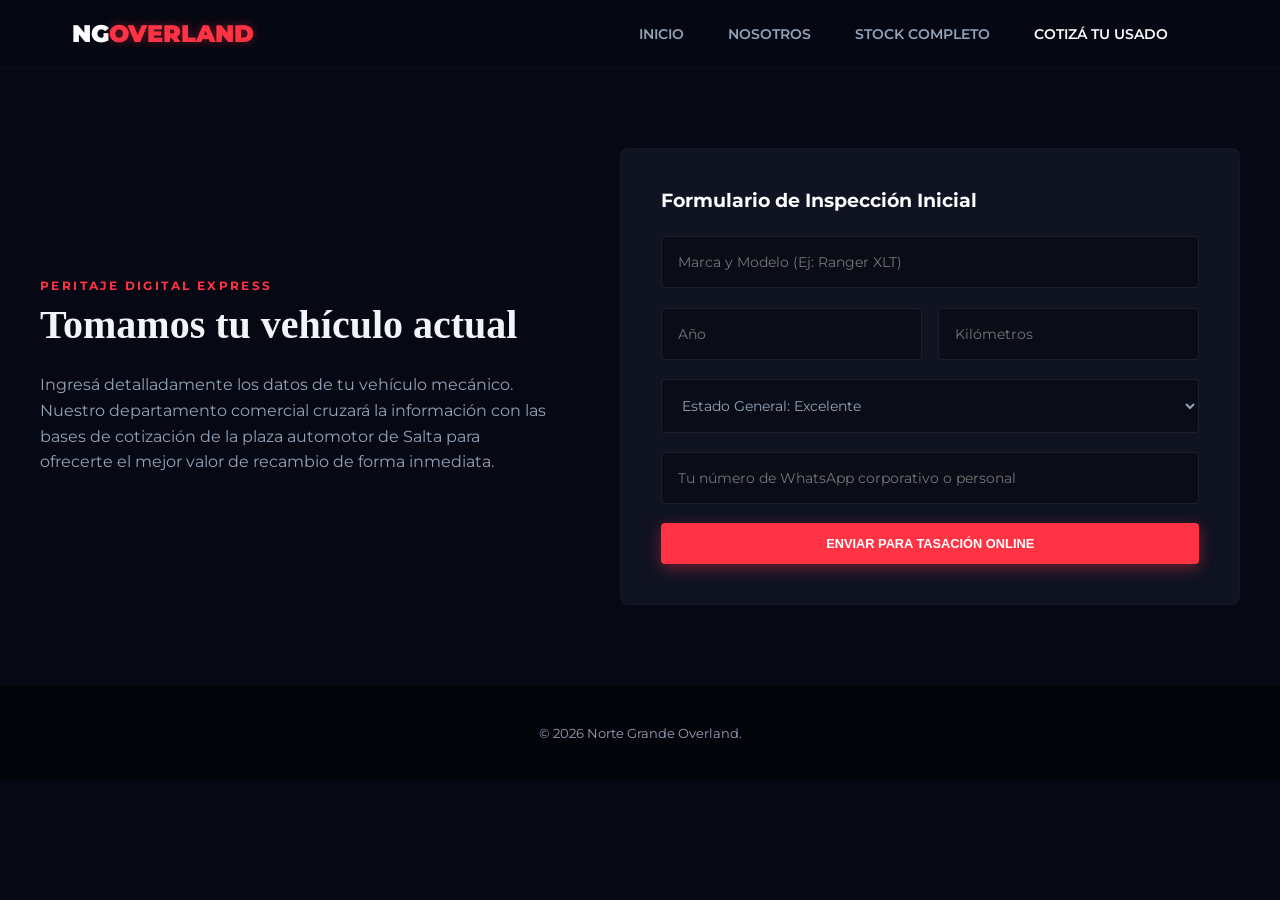
<file: cotizar.html>
<!DOCTYPE html>
<html lang="es">
<head>
    <meta charset="UTF-8">
    <meta name="viewport" content="width=device-width, initial-scale=1.0">
    <title>Cotizá tu Usado | Peritaje Digital NG Overland</title>
    <link href="https://fonts.googleapis.com/css2?family=Montserrat:wght@400;600;700&display=swap" rel="stylesheet">
    <link rel="stylesheet" href="styles.css">
</head>
<body>

    <header class="navbar">
        <div class="nav-container">
            <a href="index.html" class="logo">NG<span>Overland</span></a>
            <nav class="menu">
                <a href="index.html">Inicio</a>
                <a href="nosotros.html">Nosotros</a>
                <a href="catalogo.html">Stock Completo</a>
                <a href="cotizar.html" class="active">Cotizá tu Usado</a>
            </nav>
        </div>
    </header>

    <main class="container section-padding">
        <div class="grid-contacto" style="grid-template-columns: 1fr 1.2fr;">
            <div>
                <span class="sub-title">Peritaje Digital Express</span>
                <h2 class="section-title" style="margin-bottom: 1.5rem;">Tomamos tu vehículo actual</h2>
                <p style="color: var(--text-muted); line-height: 1.6;">Ingresá detalladamente los datos de tu vehículo mecánico. Nuestro departamento comercial cruzará la información con las bases de cotización de la plaza automotor de Salta para ofrecerte el mejor valor de recambio de forma inmediata.</p>
            </div>
            
            <form class="form-contacto" onsubmit="event.preventDefault(); alert('¡Formulario recibido! Un evaluador de stock se comunicará por WhatsApp.');">
                <h3 style="margin-bottom:1.5rem; color:#fff;">Formulario de Inspección Inicial</h3>
                <input type="text" placeholder="Marca y Modelo (Ej: Ranger XLT)" required class="input-field">
                <div style="display:flex; gap:1rem;">
                    <input type="number" placeholder="Año" required class="input-field">
                    <input type="number" placeholder="Kilómetros" required class="input-field">
                </div>
                <select class="input-field" style="background-color: rgba(0,0,0,0.3); color: var(--text-muted);">
                    <option>Estado General: Excelente</option>
                    <option>Estado General: Bueno (Detalles lógicos de uso)</option>
                    <option>Estado General: Regular</option>
                </select>
                <input type="tel" placeholder="Tu número de WhatsApp corporativo o personal" required class="input-field">
                <button type="submit" class="btn btn-accent" style="width: 100%;">Enviar para Tasación Online</button>
            </form>
        </div>
    </main>

    <footer class="footer"><div class="container"><p>&copy; 2026 Norte Grande Overland.</p></div></footer>
</body>
</html>
</file>
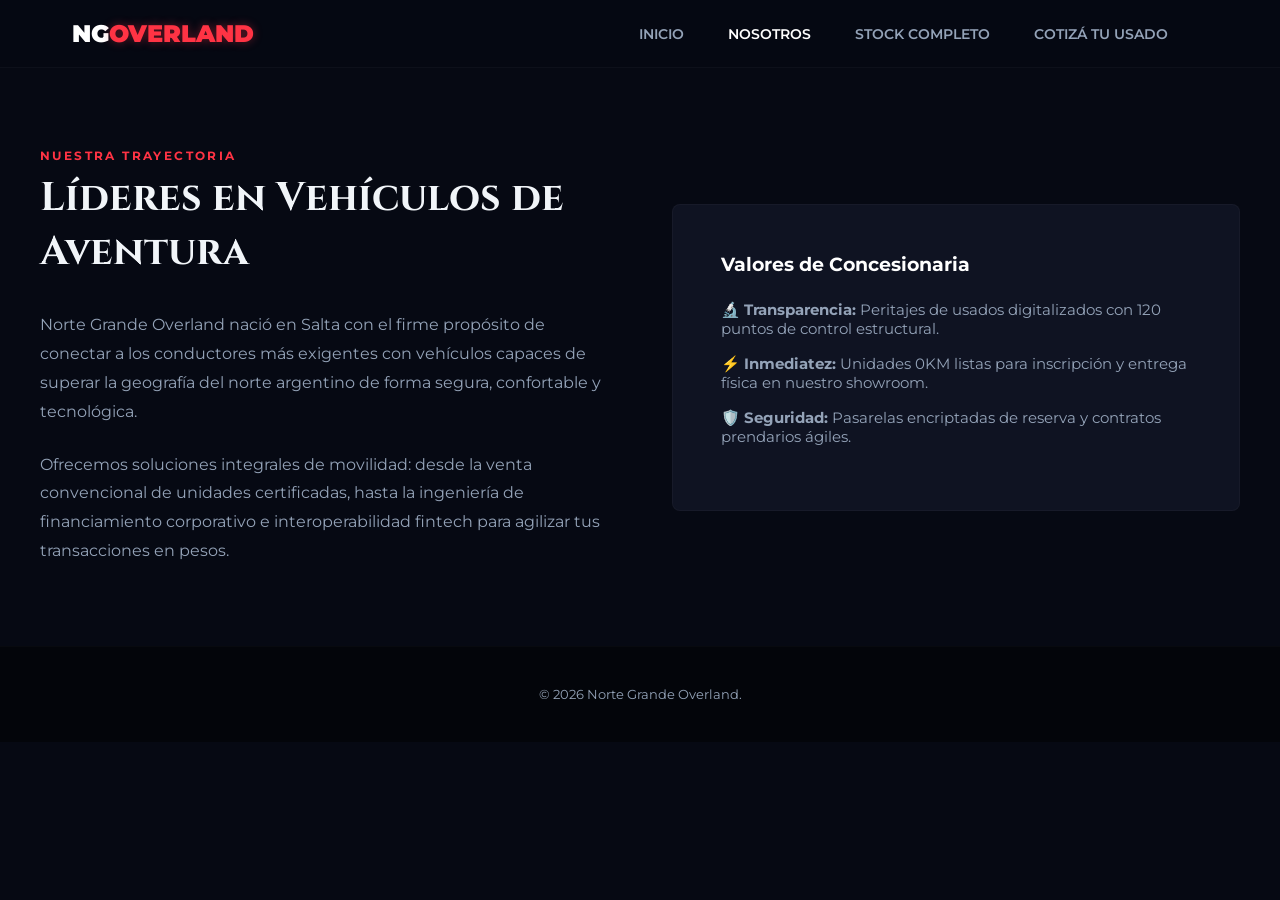
<file: nosotros.html>
<!DOCTYPE html>
<html lang="es">
<head>
    <meta charset="UTF-8">
    <meta name="viewport" content="width=device-width, initial-scale=1.0">
    <title>Nosotros | Norte Grande Overland</title>
    <link href="https://fonts.googleapis.com/css2?family=Cinzel:wght@700&family=Montserrat:wght@400;600;700&display=swap" rel="stylesheet">
    <link rel="stylesheet" href="styles.css">
</head>
<body>

    <header class="navbar">
        <div class="nav-container">
            <a href="index.html" class="logo">NG<span>Overland</span></a>
            <nav class="menu">
                <a href="index.html">Inicio</a>
                <a href="nosotros.html" class="active">Nosotros</a>
                <a href="catalogo.html">Stock Completo</a>
                <a href="cotizar.html">Cotizá tu Usado</a>
            </nav>
        </div>
    </header>

    <main class="container section-padding">
        <div class="grid-contacto" style="grid-template-columns: 1fr 1fr; gap: 4rem;">
            <div>
                <span class="sub-title">Nuestra Trayectoria</span>
                <h2 class="section-title" style="margin-bottom: 2rem;">Líderes en Vehículos de Aventura</h2>
                <p style="color: var(--text-muted); line-height: 1.8; margin-bottom: 1.5rem;">Norte Grande Overland nació en Salta con el firme propósito de conectar a los conductores más exigentes con vehículos capaces de superar la geografía del norte argentino de forma segura, confortable y tecnológica.</p>
                <p style="color: var(--text-muted); line-height: 1.8;">Ofrecemos soluciones integrales de movilidad: desde la venta convencional de unidades certificadas, hasta la ingeniería de financiamiento corporativo e interoperabilidad fintech para agilizar tus transacciones en pesos.</p>
            </div>
            <div style="background: var(--bg-surface); border-radius: 8px; padding: 3rem; border: 1px solid rgba(255,255,255,0.03);">
                <h3 style="margin-bottom: 1.5rem; color: #fff;">Valores de Concesionaria</h3>
                <ul style="list-style: none; color: var(--text-muted); font-size: 0.95rem;">
                    <li style="margin-bottom: 1rem;">🔬 <strong>Transparencia:</strong> Peritajes de usados digitalizados con 120 puntos de control estructural.</li>
                    <li style="margin-bottom: 1rem;">⚡ <strong>Inmediatez:</strong> Unidades 0KM listas para inscripción y entrega física en nuestro showroom.</li>
                    <li style="margin-bottom: 1rem;">🛡️ <strong>Seguridad:</strong> Pasarelas encriptadas de reserva y contratos prendarios ágiles.</li>
                </ul>
            </div>
        </div>
    </main>

    <footer class="footer"><div class="container"><p>&copy; 2026 Norte Grande Overland.</p></div></footer>
</body>
</html>
</file>
<file: styles.css>
:root {
    --bg-main: #060913;        
    --bg-surface: #0f1322;     
    --accent: #ff3344;         
    --accent-glow: rgba(255, 51, 68, 0.4);
    --text-main: #f1f5f9;
    --text-muted: #94a3b8;
    --font-luxury: 'Cinzel', serif;
    --font-sans: 'Montserrat', sans-serif;
    --transition: all 0.4s cubic-bezier(0.16, 1, 0.3, 1);
}

* { box-sizing: border-box; margin: 0; padding: 0; scroll-behavior: smooth; }
body { background-color: var(--bg-main); color: var(--text-main); font-family: var(--font-sans); }
.container { max-width: 1200px; margin: 0 auto; padding: 0 2rem; }
.flex-between { display: flex; justify-content: space-between; align-items: center; }
.section-padding { padding: 5rem 0; }

/* BARRAS Y NAVBAR */
.top-bar { background-color: #000; color: var(--text-muted); font-size: 0.75rem; padding: 0.6rem 0; font-weight: 600; text-align: center; border-bottom: 1px solid rgba(255,255,255,0.02); }
.navbar { background-color: rgba(6, 9, 19, 0.85); backdrop-filter: blur(15px); -webkit-backdrop-filter: blur(15px); padding: 1.2rem 0; position: sticky; top: 0; z-index: 100; border-bottom: 1px solid rgba(255,255,255,0.03); }
.nav-container { display: flex; justify-content: space-between; align-items: center; max-width: 1200px; margin: 0 auto; padding: 0 2rem; }
.logo { color: white; text-decoration: none; font-size: 1.5rem; font-weight: 900; font-family: var(--font-sans); text-transform: uppercase; }
.logo span { color: var(--accent); text-shadow: 0 0 10px var(--accent-glow); }
.menu a { color: var(--text-muted); text-decoration: none; margin-right: 2.5rem; font-size: 0.85rem; font-weight: 600; text-transform: uppercase; transition: var(--transition); }
.menu a:hover, .menu a.active { color: white; }

/* BOTONES */
.btn { display: inline-block; padding: 0.8rem 1.8rem; border-radius: 4px; text-decoration: none; font-weight: 700; font-size: 0.8rem; text-transform: uppercase; cursor: pointer; transition: var(--transition); border: none; }
.btn-accent { background-color: var(--accent); color: white; box-shadow: 0 4px 15px var(--accent-glow); }
.btn-accent:hover { transform: translateY(-3px); box-shadow: 0 8px 25px var(--accent-glow); }
.btn-outline-light { background: transparent; border: 1px solid rgba(255,255,255,0.2); color: white; }
.btn-outline-light:hover { background: white; color: black; }
.btn-block { width: 100%; display: block; text-align: center; }

/* PORTADA */
.hero-autos { 
    background: linear-gradient(rgba(6, 9, 19, 0.5), var(--bg-main)), url('https://images.unsplash.com/photo-1533473359331-0135ef1b58bf?auto=format&fit=crop&w=1920&q=80') no-repeat center center/cover;
    height: 70vh; display: flex; justify-content: center; align-items: center; text-align: center;
}
.hero-content { max-width: 900px; padding: 0 1rem; }
.badge-premium { background: rgba(255, 51, 68, 0.1); border: 1px solid var(--accent); color: #fca5a5; padding: 0.4rem 1.2rem; border-radius: 50px; font-weight: 700; font-size: 0.7rem; text-transform: uppercase; display: inline-block; margin-bottom: 1.5rem; }
.hero-autos h1 { font-family: var(--font-luxury); font-size: 3.8rem; font-weight: 700; line-height: 1.1; margin-bottom: 1.5rem; }
.text-gradient { background: linear-gradient(to right, #ffffff, #94a3b8); -webkit-background-clip: text; -webkit-text-fill-color: transparent; }
.hero-autos p { color: var(--text-muted); font-size: 1.1rem; max-width: 650px; margin: 0 auto 2.5rem; line-height: 1.6; }
.hero-buttons { display: flex; gap: 1rem; justify-content: center; }

/* SECCIONES TEXTOS Y CARTAS */
.section-header { text-align: center; margin-bottom: 4rem; }
.sub-title { color: var(--accent); text-transform: uppercase; font-weight: 700; font-size: 0.75rem; letter-spacing: 0.2em; display: block; margin-bottom: 0.5rem; }
.section-title { font-family: var(--font-luxury); font-size: 2.5rem; font-weight: 700; }
.grid-autos { display: grid; grid-template-columns: repeat(auto-fit, minmax(450px, 1fr)); gap: 4rem; }
.card-auto { background-color: var(--bg-surface); border-radius: 8px; overflow: hidden; border: 1px solid rgba(255,255,255,0.02); position: relative; display: flex; flex-direction: column; transition: var(--transition); }
.card-auto:hover { transform: translateY(-5px); border-color: rgba(255, 51, 68, 0.2); }
.img-zoom-container { width: 100%; height: 280px; overflow: hidden; }
.auto-img { width: 100%; height: 100%; object-fit: cover; transition: var(--transition); }
.card-auto:hover .auto-img { transform: scale(1.03); }

.tag-status { position: absolute; top: 1.2rem; left: 1.2rem; padding: 0.4rem 0.9rem; border-radius: 4px; color: white; font-size: 0.65rem; font-weight: 700; text-transform: uppercase; z-index: 10; }
.entrega-inmediata { background-color: var(--accent); }
.usado-certificado { background-color: #3b82f6; }

.card-auto-body { padding: 2.5rem; flex: 1; display: flex; flex-direction: column; }
.categoria { color: var(--accent); font-weight: 700; font-size: 0.7rem; text-transform: uppercase; margin-bottom: 0.4rem; display: block; }
.card-auto-body h3 { font-size: 1.4rem; margin-bottom: 0.5rem; color: #fff; }
.precio-auto { font-size: 1.8rem; font-weight: 900; color: white; margin-bottom: 1rem; }
.moneda-ref { font-size: 0.9rem; color: var(--text-muted); font-weight: 400; }
.descripcion-corta { font-size: 0.9rem; color: var(--text-muted); margin-bottom: 2rem; line-height: 1.6; flex: 1; }
.btn-ver-mas { background: rgba(255,255,255,0.02); color: white; text-align: center; text-decoration: none; padding: 1rem; border-radius: 4px; font-weight: 700; font-size: 0.8rem; text-transform: uppercase; border: 1px solid rgba(255,255,255,0.05); transition: var(--transition); }
.btn-ver-mas:hover { background: var(--accent); border-color: var(--accent); }

/* FILTROS */
.filter-wrapper { background: var(--bg-surface); padding: 1.5rem; border-radius: 6px; border: 1px solid rgba(255,255,255,0.03); }
.filter-box { display: flex; gap: 2rem; align-items: flex-end; flex-wrap: wrap; }
.filter-group { display: flex; flex-direction: column; gap: 0.5rem; flex: 1; min-width: 200px; }
.filter-group label { font-size: 0.75rem; text-transform: uppercase; color: var(--text-muted); font-weight: 700; }

/* DETALLES */
.detalle-auto-container { display: grid; grid-template-columns: 1.2fr 1fr; gap: 4rem; }
.visor-principal { width: 100%; height: 400px; border-radius: 8px; overflow: hidden; border: 1px solid rgba(255,255,255,0.04); }
.visor-principal img { width: 100%; height: 100%; object-fit: cover; }
.badge-modelo { background: var(--accent); padding: 0.4rem 1rem; border-radius: 4px; font-size: 0.65rem; font-weight: 700; display: inline-block; margin-bottom: 0.8rem; }
.info-bloque h1 { font-family: var(--font-luxury); font-size: 2.3rem; margin-bottom: 0.5rem; }
.precio-tag { font-size: 2.4rem; font-weight: 900; color: var(--accent); margin-bottom: 1.5rem; }
.especificaciones-tecnicas h3, .box-credito h4 { font-size: 0.95rem; text-transform: uppercase; margin-bottom: 1rem; color: white; border-bottom: 1px solid rgba(255,255,255,0.06); padding-bottom: 0.5rem; }
.especificaciones-tecnicas li { font-size: 0.9rem; margin-bottom: 0.8rem; color: #cbd5e1; list-style: none; }
.especificaciones-tecnicas li strong { color: white; width: 120px; display: inline-block; }

.box-credito { background: var(--bg-surface); padding: 2rem; border-radius: 6px; border: 1px solid rgba(255,255,255,0.04); margin-top: 2rem; }
.box-credito p { font-size: 0.8rem; color: var(--text-muted); margin-bottom: 1.2rem; }
.calculadora-inputs { display: flex; gap: 1rem; margin-bottom: 1.2rem; }
.btn-plan { flex: 1; background: var(--accent); color: white; border: none; padding: 0.8rem; border-radius: 4px; font-weight: 700; font-size: 0.75rem; cursor: pointer; }
.resultado-cuotas { background: rgba(0,0,0,0.3); padding: 1rem; border-radius: 4px; border-left: 3px solid var(--accent); font-size: 0.85rem; line-height: 1.6; }

/* GATEWAY FINTECH */
.fintech-gateway-box { background: #0b0f19; border: 1px solid rgba(255, 51, 68, 0.2); border-radius: 8px; padding: 2rem; margin-top: 2.5rem; }
.gateway-header h4 { font-size: 1rem; color: white; }
.gateway-header p { font-size: 0.9rem; color: var(--text-muted); }
.input-field-sm { width: 100%; background: rgba(0,0,0,0.4); border: 1px solid rgba(255,255,255,0.1); padding: 0.75rem 1rem; border-radius: 4px; color: white; font-family: var(--font-sans); margin-bottom: 0.8rem; font-size: 0.85rem; }

/* FORMS */
.grid-contacto { display: grid; grid-template-columns: 1fr 1.2fr; gap: 4rem; align-items: center; }
.form-contacto { background: var(--bg-surface); padding: 2.5rem; border-radius: 8px; border: 1px solid rgba(255,255,255,0.02); }
.input-field { width: 100%; background: rgba(0,0,0,0.3); border: 1px solid rgba(255,255,255,0.08); padding: 1rem; border-radius: 4px; color: white; font-family: var(--font-sans); margin-bottom: 1.2rem; font-size: 0.9rem; }

.footer { background: #03050a; padding: 2.5rem 0; border-top: 1px solid rgba(255,255,255,0.02); font-size: 0.8rem; color: var(--text-muted); text-align: center; }

/* CHATBOT UI */
.chatbot-wrapper { position: fixed; bottom: 2rem; right: 2rem; z-index: 1000; font-family: var(--font-sans); }
.chatbot-btn { background: var(--accent); width: 60px; height: 60px; border-radius: 50%; display: flex; justify-content: center; align-items: center; cursor: pointer; box-shadow: 0 8px 25px var(--accent-glow); transition: var(--transition); }
.chat-window { position: absolute; bottom: 80px; right: 0; width: 340px; height: 440px; background: var(--bg-surface); border-radius: 12px; border: 1px solid rgba(255,255,255,0.05); display: flex; flex-direction: column; opacity: 0; transform: translateY(20px); pointer-events: none; transition: var(--transition); overflow: hidden; }
.chat-window.active { opacity: 1; transform: translateY(0); pointer-events: auto; }
.chat-header { background: #111827; padding: 1rem; display: flex; justify-content: space-between; align-items: center; }
.chat-header h4 { font-size: 0.9rem; color: white; }
.status-online { font-size: 0.65rem; color: #10b981; }
.close-chat { background: transparent; border: none; color: var(--text-muted); font-size: 1.4rem; cursor: pointer; }
.chat-body { flex: 1; padding: 1rem; overflow-y: auto; display: flex; flex-direction: column; gap: 1rem; background: rgba(0,0,0,0.1); }
.mensaje { padding: 0.7rem 0.9rem; border-radius: 8px; font-size: 0.8rem; max-width: 85%; }
.mensaje.bot { background: rgba(255,255,255,0.04); color: #f1f5f9; align-self: flex-start; }
.mensaje.usuario { background: var(--accent); color: white; align-self: flex-end; }
.chat-footer { padding: 0.8rem; display: flex; gap: 0.5rem; border-top: 1px solid rgba(255,255,255,0.05); }
.chat-footer input { flex: 1; background: rgba(0,0,0,0.3); border: 1px solid rgba(255,255,255,0.06); padding: 0.6rem 1rem; border-radius: 4px; color: white; font-size: 0.8rem; }
.chat-footer button { background: var(--accent); border: none; color: white; padding: 0 1rem; border-radius: 4px; cursor: pointer; }

@media (max-width: 992px) {
    .grid-autos, .detalle-auto-container, .grid-contacto { grid-template-columns: 1fr; gap: 2.5rem; }
    .hero-autos h1 { font-size: 2.3rem; }
    .filter-box { flex-direction: column; align-items: stretch; }
}
</file>
